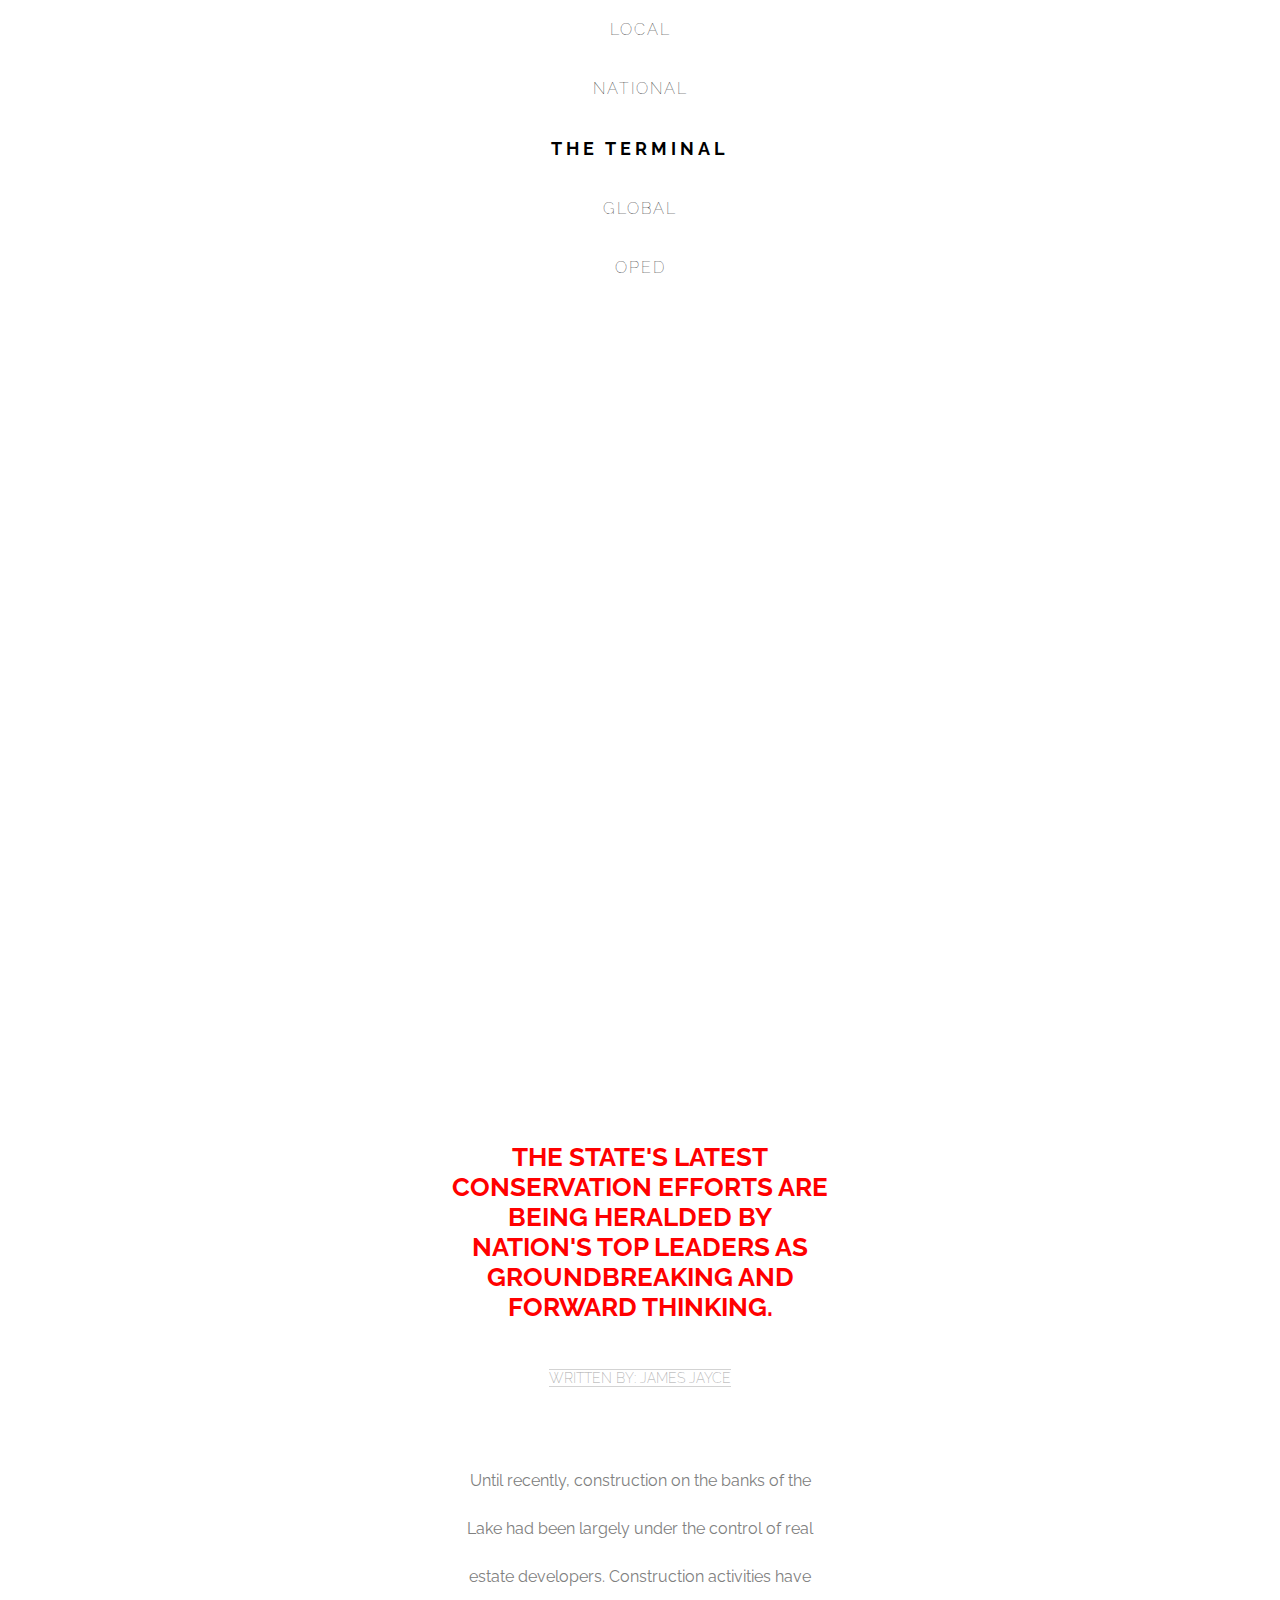
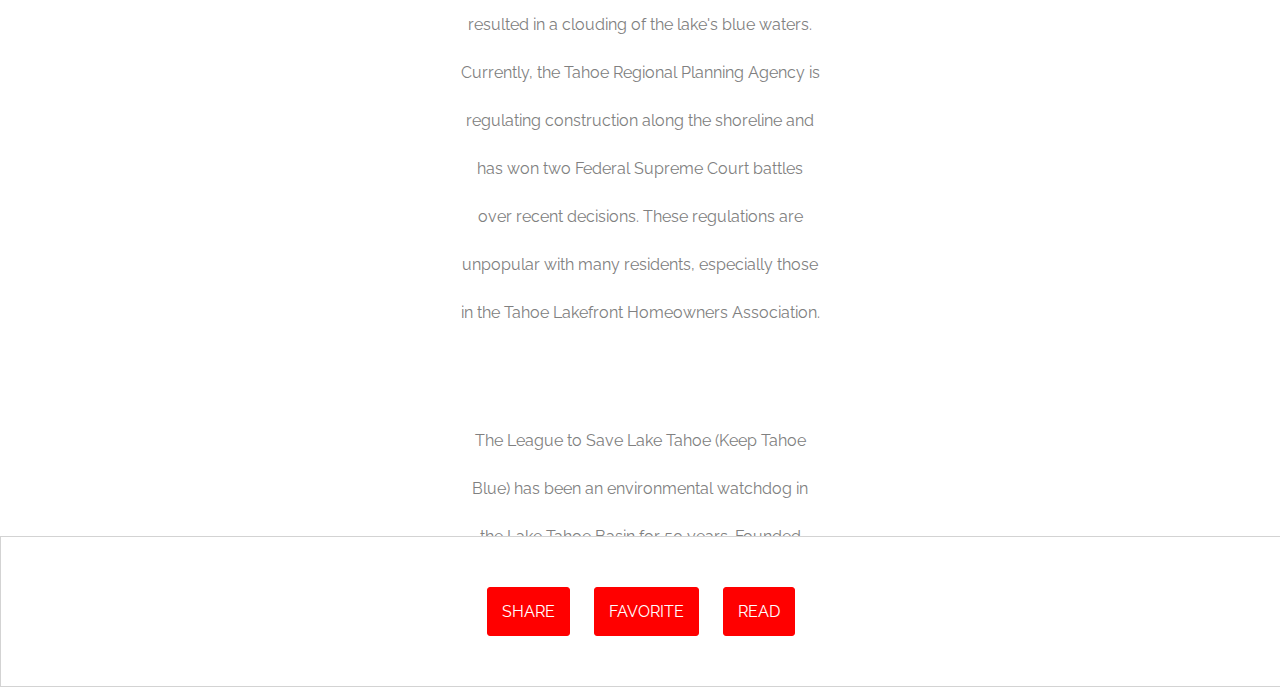
<file: 04. Box Model/Conservation Efforts at Lake/index.html>
<!DOCTYPE html>
<html>
<head>
  <title>The Terminal - Your Source for Fact-Based News</title>
  <link href="https://fonts.googleapis.com/css?family=Amatic+SC|Raleway:100,200,600,700" rel="stylesheet">
  <link rel="stylesheet" href="style.css">
</head>
<body>

  <nav class="navigation">
    <ul>
      <li>LOCAL</li>
      <li>NATIONAL</li>
      <li class="logo">THE TERMINAL</li>
      <li>GLOBAL</li>
      <li>OPED</li>
      <li class="donate">DONATE</li>
    </ul>
  </nav>

  <div id="banner">
    <div class="content">
      <h1>Conservation Efforts at Lake Tahoe Being Praised by Nation's Leaders</h1>
    </div>
  </div>

  <div id="main" class="content">
    <h3>THE STATE'S LATEST CONSERVATION EFFORTS ARE BEING HERALDED BY NATION'S TOP LEADERS AS GROUNDBREAKING AND FORWARD THINKING.</h3>
    <span class="byline">WRITTEN BY: JAMES JAYCE</span>
    <p>Until recently, construction on the banks of the Lake had been largely under the control of real estate developers. Construction activities have resulted in a clouding of the lake's blue waters. Currently, the Tahoe Regional Planning Agency is regulating construction along the shoreline and has won two Federal Supreme Court battles over recent decisions. These regulations are unpopular with many residents, especially those in the Tahoe Lakefront Homeowners Association.</p>

    <p>The League to Save Lake Tahoe (Keep Tahoe Blue) has been an environmental watchdog in the Lake Tahoe Basin for 50 years. Founded when a proposal to build a four-lane highway around the lake (with a bridge over the entrance to Emerald Bay) was proposed in 1957, the League has thwarted poorly designed development projects and environmentally unsound planning. The League embraces responsible and diversified use of the Lake's resources while protecting and restoring its natural attributes.</p>

    <div class="pull-quote">
      <h2>"THE LEAGUE EMBRACES RESPONSIBLE AND DIVERSIFIED USE OF THE LAKE'S RESOURCES WHILE PROTECTING AND RESTORING ITS NATURAL ATTRIBUTES"</h2>
    </div>

    <p>Since 1980, the Lake Tahoe Interagency Monitoring Program (LTIMP) has been measuring stream discharge and concentrations of nutrients and sediment in up to 10 tributary streams in the Lake Tahoe Basin, California-Nevada. The objectives of the LTIMP are to acquire and disseminate the water quality information necessary to support science-based environmental planning and decision making in the basin. The LTIMP is a cooperative program with support from 12 federal and state agencies with interests in the Tahoe Basin. This data set, together with more recently acquired data on urban runoff water quality, is being used by the Lahontan Regional Water Quality Control Board to develop a program (mandated by the Clean Water Act) to limit the flux of nutrients and fine sediment to the Lake.</p>

    <p>UC Davis remains a primary steward of the lake. The UC Davis Tahoe Environmental Research Center is dedicated to research, education and public outreach, and to providing objective scientific information for restoration and sustainable use of the Lake Tahoe Basin. Each year, it produces a well-publicized "State of the Lake" assessment report.</p>
  </div>

  <div class="share">
    <a href="#">SHARE</a>
    <a href="#">FAVORITE</a>
    <a href="#">READ</a>
  </div>

</body>
</html>
</file>
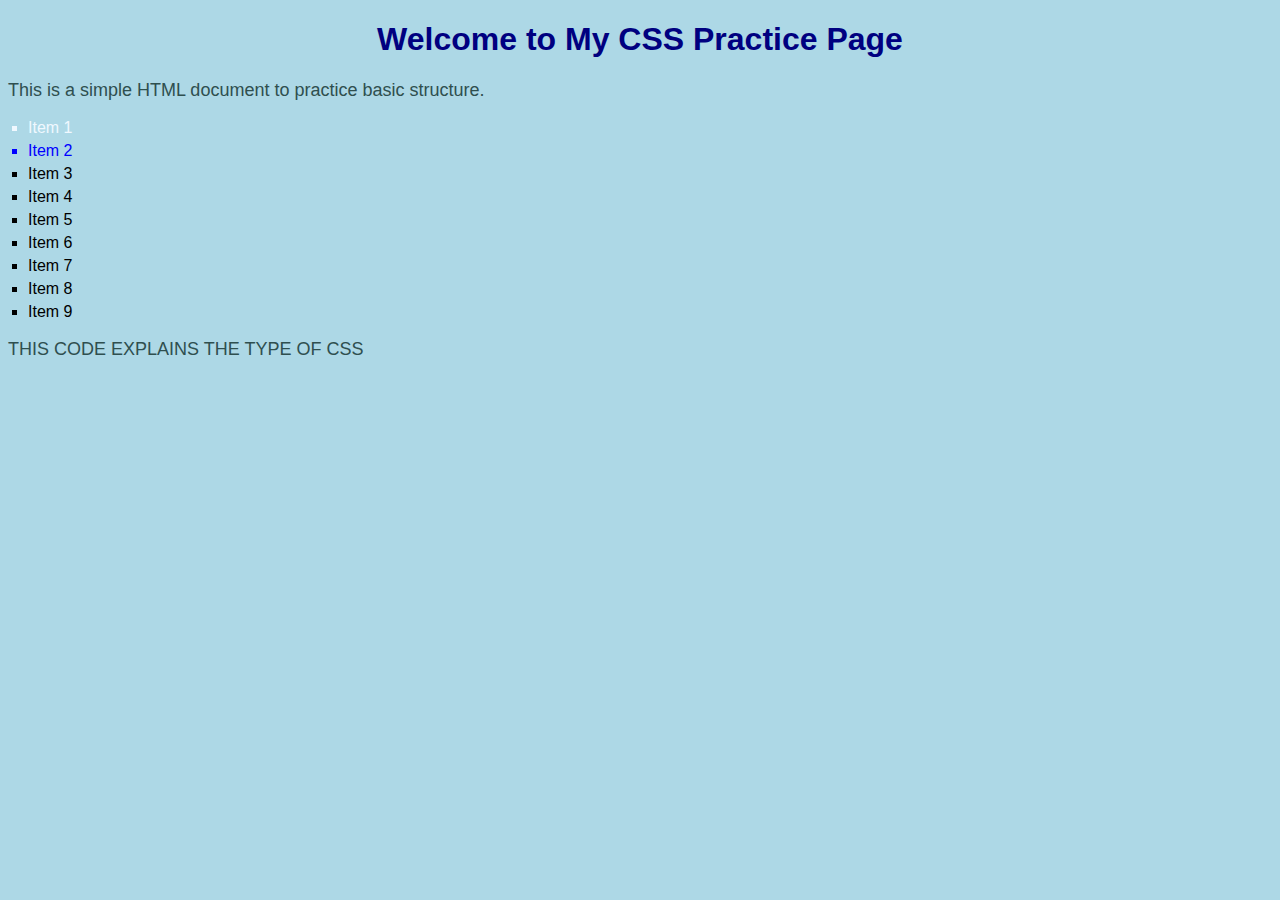
<file: CTS TRAINING/PRACTICE/INDEX.HTML>
<!DOCTYPE html>
<html lang="en">
<head>
    <meta charset="UTF-8">
    <meta name="viewport" content="width=device-width, initial-scale=1.0">
    <title>CSS EXAMPLE 1</title>
</head>
<body>
    <h1>Welcome to My CSS Practice Page</h1>
    <p>This is a simple HTML document to practice basic structure.</p>
    <ul>
        <li style="color: aliceblue;">Item 1</li>
        <li style="color: blue;">Item 2</li>
        <li style="color: rgba(red, green, blue, alpha);">Item 3</li>
        <li>Item 4</li>
        <li>Item 5</li>         

        <li>Item 6</li>
        <li>Item 7</li>
        <li>Item 8</li>
        <li>Item 9</li>
    </ul>
    <p>THIS CODE EXPLAINS THE TYPE OF CSS

    </p>
    <style>
        /* CSS Styles */

        body {
            background-color: lightblue;
            font-family: Arial, sans-serif;
        }
        h1 {
            color: navy;
            text-align: center;
        }
        p {
            font-size: 18px;
            color: darkslategray;
        }
        ul {
            list-style-type: square;
            padding-left: 20px;
        }
        li {
            margin: 5px 0;
        }
    </style>
    
</body>
</html>
</file>
<file: 04. Box Model/Conservation Efforts at Lake/style.css>
body {
    background-color: white;
    font-family: 'Raleway', sans-serif;
    margin: 0;
    padding: 0;
  }
  
  .navigation ul {
    margin: 0;
    padding: 0;
    text-align: center;
  }
  
  .navigation li {
    font-weight: 100;
    letter-spacing: 2px;
    padding: 20px;
  }
  
  .navigation  li.logo {
    color: black;
    font-size: 18px;
    font-weight: 700;
    letter-spacing: 4px;
  }
  
  .donate{
    visibility: hidden;
  }
  
  #banner {
    background-image: url("https://content.codecademy.com/courses/web-101/unit-6/htmlcss1-img_tahoe.jpeg");
    background-size: cover;
    background-position: bottom center;
    height: 700px;
    width: 100%;
    border-radius: 15px;
  }
  
  #banner .content h1 {
    border: 3px solid white;
    position: relative;
    top: 50px;
    width: 400px;
    margin: 0 auto;
  }
  
  #main {
    margin: 0 auto;
    padding: 40px;
    text-align: center;
    width: 400px;
    height: 1000px;
    overflow: scroll;
  }
  
  h1 {
    color: white;
    font-size: 42px;
    font-weight: 600;
    text-align: center;
  }
  
  h2 {
    border: 1px dotted red;
    color: red;
    font-size: 14px;
    line-height: 48px;
    padding: 20px 30px;
    margin: 30px 20px;
    text-align: center;
  }
  
  h3 {
    color: red;
    font-size: 26px;
    font-weight: 700;
    padding: 20px 10px;
  }
  
  p {
    color: grey;
    font-size: 16px;
    line-height: 48px;
    margin-top: 60px;
    padding: 10px 20px;
  }
  
  .pull-quote {
    margin: 0 auto;
    width: 400px;
  }
  
  .byline {
    border-bottom: 1px solid LightGrey;
    border-top: 1px solid LightGrey;
    color: DarkGrey;
    font-size: 14px;
    font-weight: 200;
  }
  
  .share {
    border: 1px solid LightGrey;
    padding: 40px 0px;
    position: relative;
    text-align: center;
    width: 100%;
  }
  
  .share a {
    background: red;
    border: 1px solid red;
    border-radius: 3px;
    color: white;
    display: inline-block;
    margin: 10px;
    padding: 14px;
    text-decoration: none;
  }
  
  .share a:hover {
    background: white;
    border: 1px solid red;
    color: red;
  }
</file>
